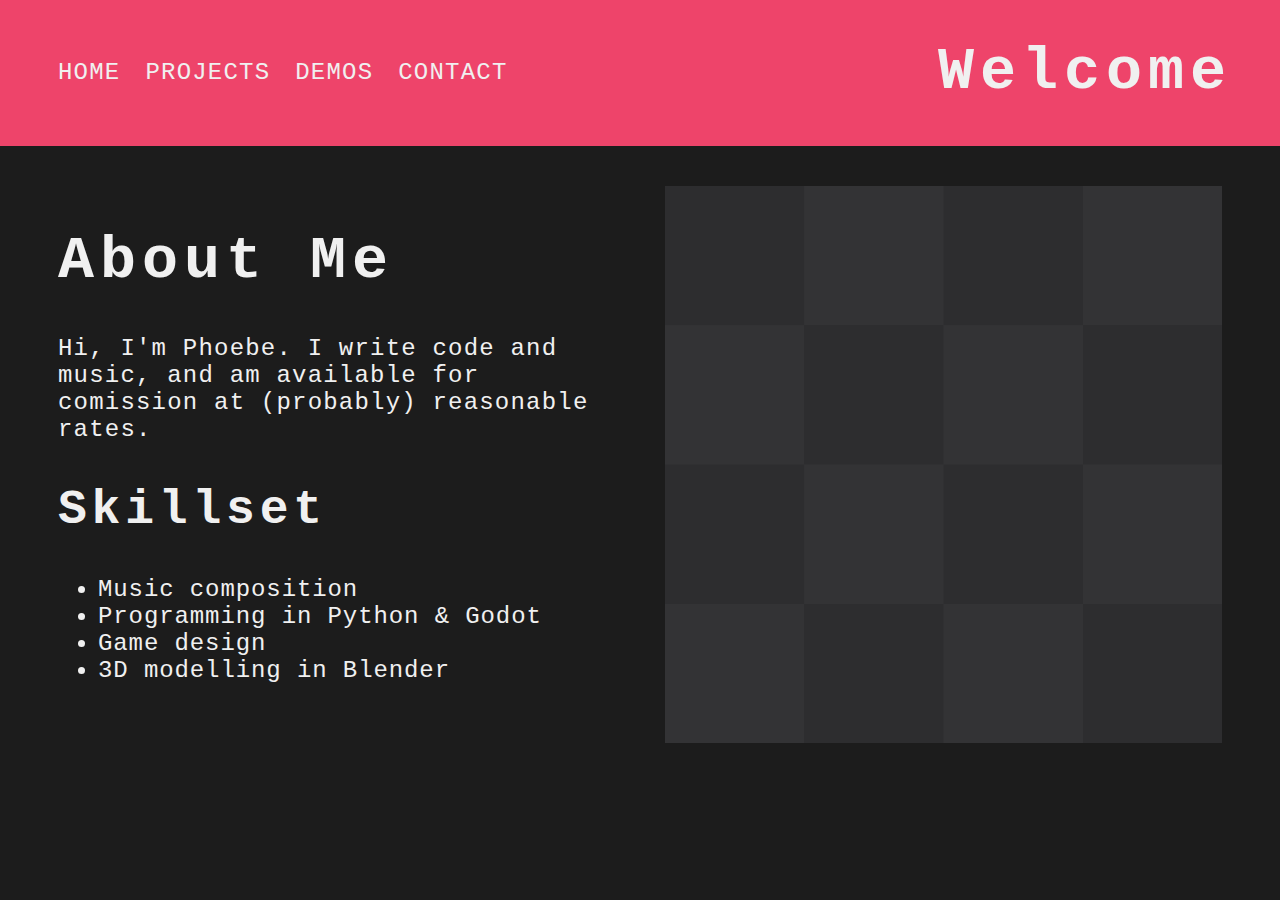
<file: index.html>
<!DOCTYPE html>

<html>
    <head>
        <base href = "https://alexxeatscaesium.github.io/portfolio/">
        <link rel = "stylesheet" href = "static/style.css">
        <title> Phoebe's Portfolio</title>
    </head>
    <body>
        <header>
            <nav>
                <a href = "index.html"> HOME </a>
                <a href = "pages/projects.html"> PROJECTS </a>
                <a href = "pages/demos.html"> DEMOS </a>
                <a href = "pages/contact.html"> CONTACT </a>
            </nav>
            
            <h1>Welcome</h1>
        </header>
        <div class = "padded-container">
            <div class = "left-half">
                <h1> About Me </h1>
                <p> Hi, I'm Phoebe. I write code and music, and am available for comission at (probably) reasonable rates. </p>
                <h2> Skillset </h2>
                <ul>
                    <li> Music composition </li>
                    <li> Programming in Python & Godot </li>
                    <li> Game design </li>
                    <li> 3D modelling in Blender </li>
                </ul>
            </div>
            <div class = "right-half">
                <img src = "images/placeholder.png"
                width = "100%">
            </div>
        </div>
    </body>
</html>
</file>
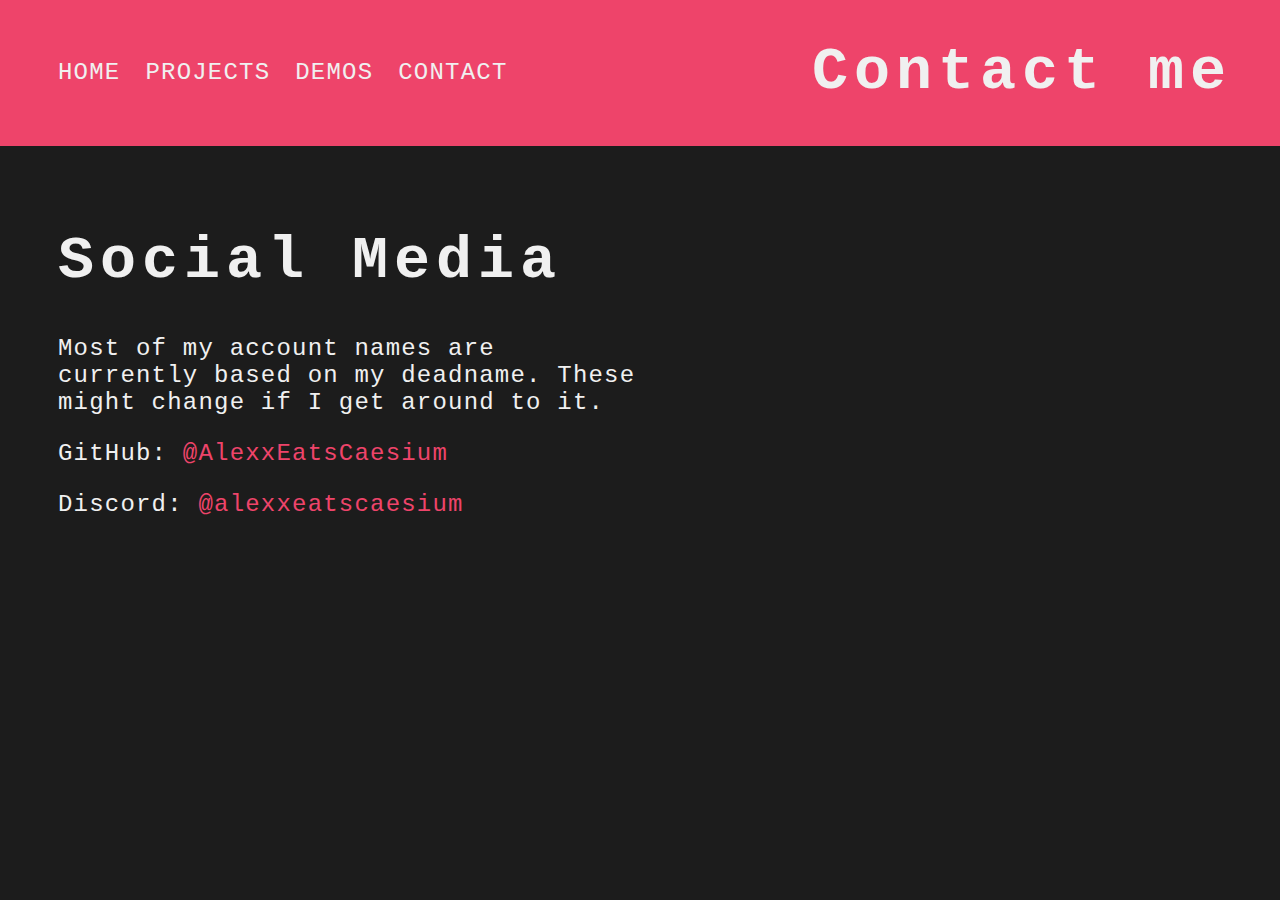
<file: pages/contact.html>
<!DOCTYPE html>

<html>
    <head>
        <base href = "https://alexxeatscaesium.github.io/portfolio/">
        <link rel = "stylesheet" href = "/portfolio/static/style.css">
        <title> Contact me</title>
    </head>
    <body>
        <header>
            <nav>
                <a href = "index.html"> HOME </a>
                <a href = "pages/projects.html"> PROJECTS </a>
                <a href = "pages/demos.html"> DEMOS </a>
                <a href = "pages/contact.html"> CONTACT </a>
            </nav>
            
            <h1>Contact me</h1>
        </header>
            
        <div class = "padded-container">
            <div class = "left-half">
                <h1> Social Media </h1>
                <p>Most of my account names are currently based on my deadname. These might change if I get around to it.</p>
                <p>GitHub: <a href = "https://github.com/AlexxEatsCaesium"> @AlexxEatsCaesium </a></p>
                <p>Discord: <a href = "https://discord.com/users/1058791621384220672"> @alexxeatscaesium </a></p>
            </div>
        </div>
    </body>
</html>
</file>
<file: static/style.css>
:root {
  --dark-colour: #1c1c1c;
  --accent-colour: #ee446a;
  --light-colour: #f0f0f0;
}

body {
  background-color: var(--dark-colour);
  font-family: "Aptos", monospace;
}


header {
  display: flex;
  justify-content: space-between;
  padding: 0px 50px;
  margin: -10px;
  background-color: var(--accent-colour);
}

header h1 {
  color: var(--light-colour);
  text-align: right;
  font-size: 60px;
  letter-spacing: 0.1em;
}




nav {
  display: flex;
  justify-content: space-around;
  align-items: center;
  gap: 5px;
}

nav a {
  text-decoration: none;
  font-weight: normal;
  font-size: 24px;
  letter-spacing: 0.05em;
  color: var(--light-colour);
  padding: 5px 10px;
  border-radius: 15px;
  transition:
    background-color 0.3s,
    color 0.3s,
    letter-spacing 0.5s,
    font-size 0.5s;
}

nav a:hover {
  font-size: 36px;
  font-weight: bolder;
  letter-spacing: 0.15em;
  color: var(--accent-colour);
  background-color: var(--light-colour);
}




h1 {
  font-size: 60px;
  font-weight: bolder;
  letter-spacing: 0.1em;
  color: var(--light-colour);
}

h2 {
  font-size: 48px;
  font-weight: bold;
  letter-spacing: 0.1em;
  color: var(--light-colour);
}

h3 {
  font-size: 36px;
  font-weight: bold;
  letter-spacing: 0.1em;
  color: var(--light-colour);
}

p {
  font-size: 24px;
  font-weight: lighter;
  letter-spacing: 0.05em;
  color: var(--light-colour);
}

li {
  font-size: 24px;
  font-weight: lighter;
  letter-spacing: 0.0375em;
  color: var(--light-colour);
}

a {
  font-size: 24px;
  text-decoration: none;
  letter-spacing: 0.05em;
  color: var(--accent-colour);
}






.padded-container {
  display: flex;
  padding:  50px 50px;
}

.left-half {
  width: 50%;
  margin-right: 25px; 
}

.right-half {
  width: 50%;
  margin-left: 25px; 
}
</file>
